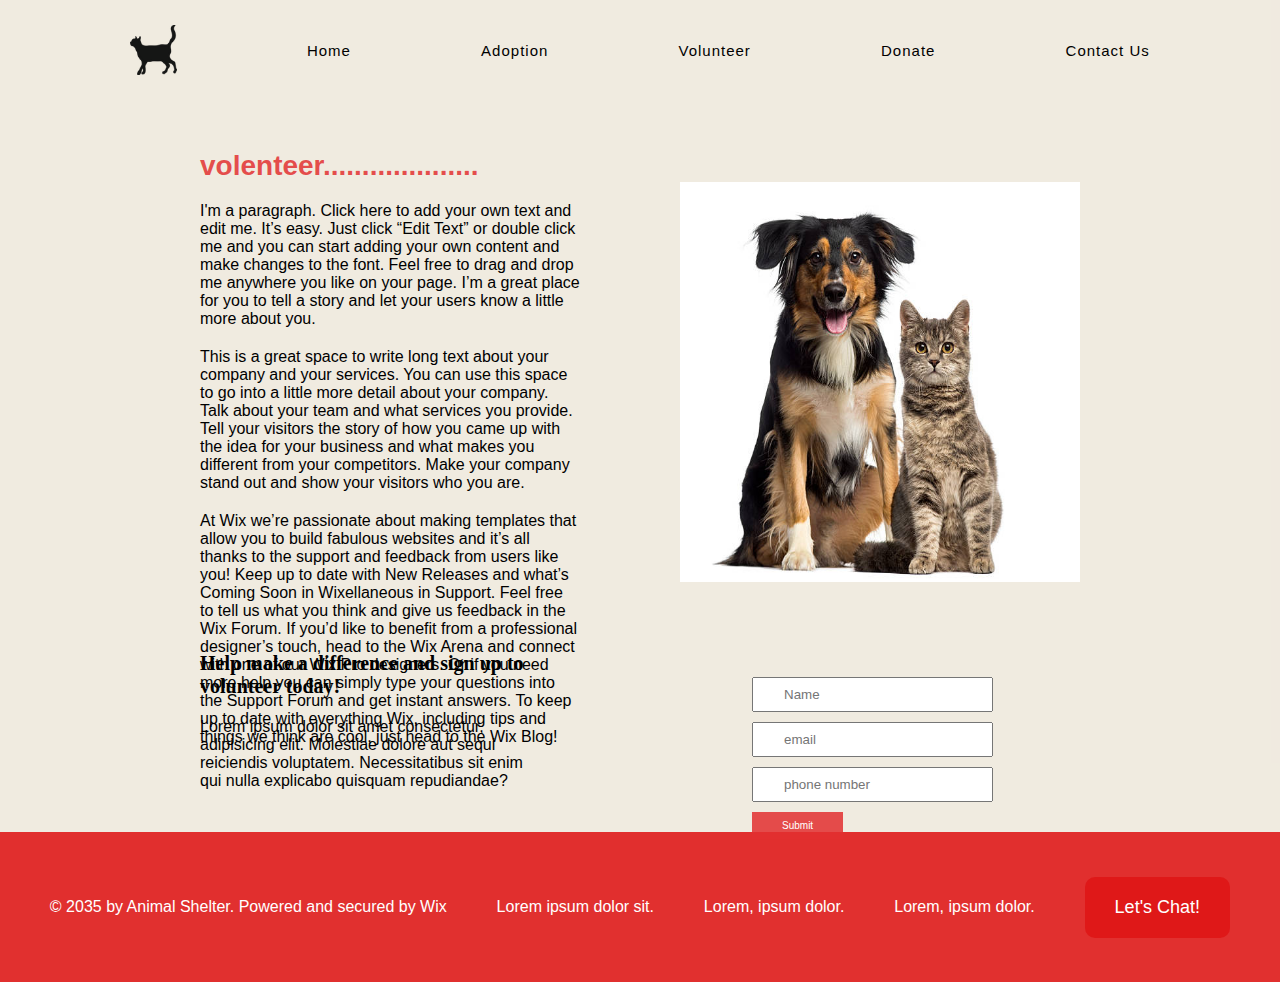
<file: volenteer.html>
<!DOCTYPE html>
<html lang="en">
  <head>
    <meta charset="UTF-8" />
    <meta name="viewport" content="width=device-width, initial-scale=1.0" />
    <link rel="stylesheet" href="volenteer.css" />
    <title>Document</title>
  </head>
  <body>
    <div id="main">
      <div id="navbar">
        <img src="logo1.jpg" alt="" />
        <a href="index.html">home</a>
        <a href="adoption.html">adoption</a>
        <a href="volenteer.html">volunteer</a>
        <a href="donate.html">donate</a>
        <a href="contact.html">contact us</a>
      </div>
      <h1>volenteer....................</h1>
      <div id="hero">
        <div id="text">
          <p>
            I'm a paragraph. Click here to add your own text and edit me. It’s
            easy. Just click “Edit Text” or double click me and you can start
            adding your own content and make changes to the font. Feel free to
            drag and drop me anywhere you like on your page. I’m a great place
            for you to tell a story and let your users know a little more about
            you.
          </p>
          <p>
            This is a great space to write long text about your company and your
            services. You can use this space to go into a little more detail
            about your company. Talk about your team and what services you
            provide. Tell your visitors the story of how you came up with the
            idea for your business and what makes you different from your
            competitors. Make your company stand out and show your visitors who
            you are.
          </p>
          <p>
            At Wix we’re passionate about making templates that allow you to
            build fabulous websites and it’s all thanks to the support and
            feedback from users like you! Keep up to date with New Releases and
            what’s Coming Soon in Wixellaneous in Support. Feel free to tell us
            what you think and give us feedback in the Wix Forum. If you’d like
            to benefit from a professional designer’s touch, head to the Wix
            Arena and connect with one of our Wix Pro designers. Or if you need
            more help you can simply type your questions into the Support Forum
            and get instant answers. To keep up to date with everything Wix,
            including tips and things we think are cool, just head to the Wix
            Blog!
          </p>
        </div>
        <img src="img12.jpg" alt="" />
      </div>
      <div id="hero2">
        <div id="para">
          <h5>​​Help make a difference and sign up to volunteer today!</h5>
          <p>
            Lorem ipsum dolor sit amet consectetur, adipisicing elit. Molestiae
            dolore aut sequi reiciendis voluptatem. Necessitatibus sit enim qui
            nulla explicabo quisquam repudiandae?
          </p>
        </div>
      <div id="form">
        <input type="text" placeholder="Name" />
        <input type="email" placeholder="email" />
        <input type="number" placeholder="phone number" />
        <!-- <textarea name="" id="text" cols="30" rows="10" placeholder="type your message here" ></textarea> -->
        <input type="submit" id="sub">
          
      </div>
      </div>
      <div id="footer">
        <p>© 2035 by Animal Shelter. Powered and secured by Wix</p>
        <p>Lorem ipsum dolor sit.</p>
        <p>Lorem, ipsum dolor.</p>
        <p>Lorem, ipsum dolor.</p>
        <button>Let's Chat!</button>
      </div>
    </div>
  </body>
</html>
</file>
<file: volenteer.css>
*{
    margin: 0;
    padding: 0;
    box-sizing: border-box;
}
html,body{
height: 100%;
width: 100%;
background-color:rgba(236, 229, 216, 0.547);
}
#main{
    height: 100%;
}
#navbar{
    height: 100px;
    width: 100%;
    display: flex;
    justify-content: space-evenly;
    align-items: center;
}
#navbar img{
    height: 50px;
}
#navbar a{
    letter-spacing: 1px;
    font-size: 15px;
    text-decoration: none;
    color: black;
    font-weight: 400;
    font-family: Verdana, Geneva, Tahoma, sans-serif;
    text-transform: capitalize;
}
#navbar a:visited{
    color:rgba(192, 46, 46, 0.688);
}
h1{
    font-family: Verdana, Geneva, Tahoma, sans-serif;
font-size: 28px;
font-weight: 900;
padding-left: 200px;
margin-top: 50px;
     color:rgba(226, 48, 48, 0.856);
}
#hero{
    display: flex;
    height: 350px;
    /* padding-left: 200px; */
    /* margin-top: 50px; */
}
#text p {
    padding-left: 200px;
    margin-top: 20px;
    margin-right: 100px;
    font-family: Verdana, Geneva, Tahoma, sans-serif;
} 

#hero img{
    height: 400px;
    width: 600px;
    margin-bottom: 30px;
    padding-right: 200px;
    /* padding-left: 200px; */
}
#hero2{
    height: 300px;
    display: flex;
    justify-content: space-evenly;

}
#hero2 h5 {
font-size: 20px;
padding-left: 200px;
margin-top: 120px;

}
#hero2 p{
    padding-left: 200px;
    margin-top: 20px;
    font-family: Verdana, Geneva, Tahoma, sans-serif;
}
#form{
    padding: 20px;
    padding-left: 200px;
    margin-top: 120px;
    margin-bottom: 30px;
    padding-right: 200px;
    
}
#form input{
    margin: 5px;
    padding: 8px 30px;
}
#form  #sub{
    border:none;
    color: white;
    /* font-weight: 700; */
    font-size: 10px;
    
    background-color:rgba(226, 48, 48, 0.856);
}

#footer{
    display: flex;
    justify-content: space-evenly;
    align-items: center;
    /* padding-left : 300px;
    padding-right: 300px; */
    color: white;
    background-color:rgba(222, 21, 21, 0.881);
    height: 150px;
    font-family: 'Montserrat', sans-serif;
}
#footer button{
    padding: 20px 30px;
    font-size: 18px;
    text-align: center;
    font-family:'Montserrat', sans-serif ;
    border-radius: 10px;
    border: none;
    color: white;
    background-color:rgba(222, 21, 21, 0.881) ;
}
</file>
